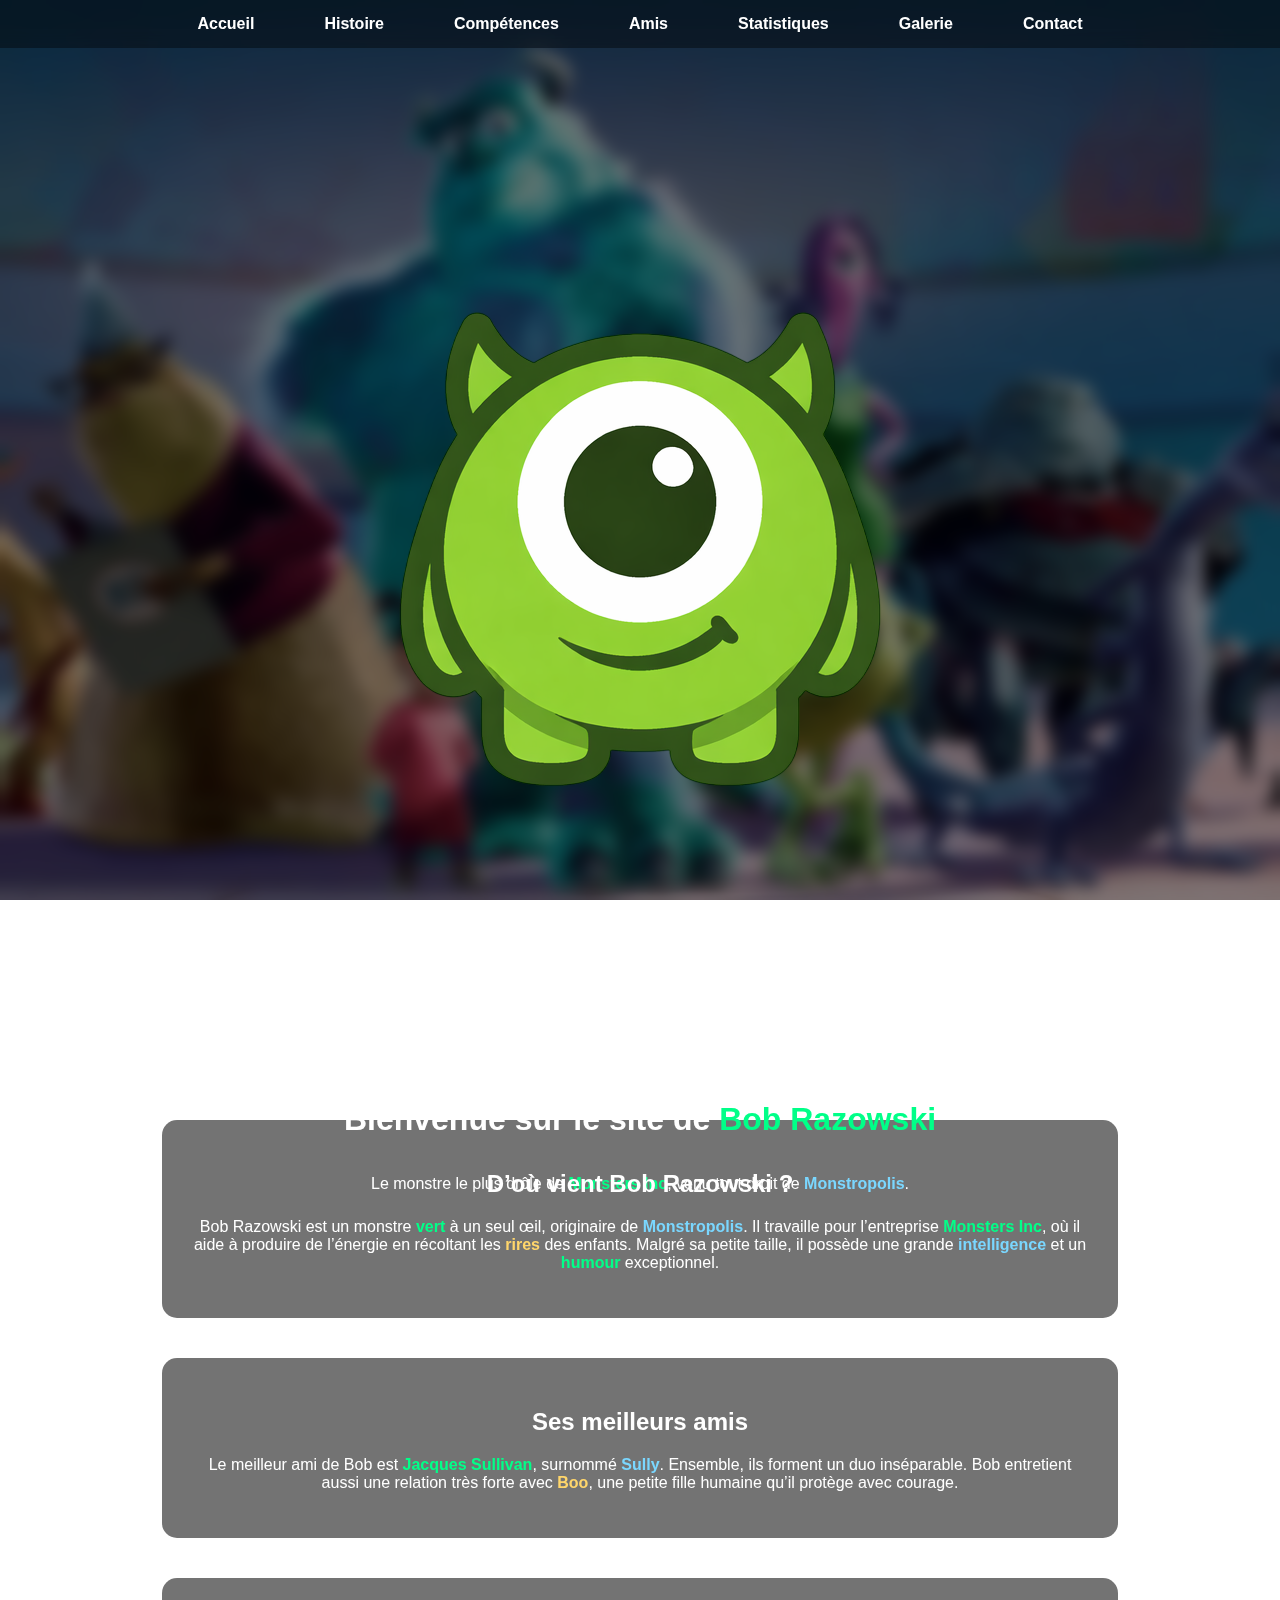
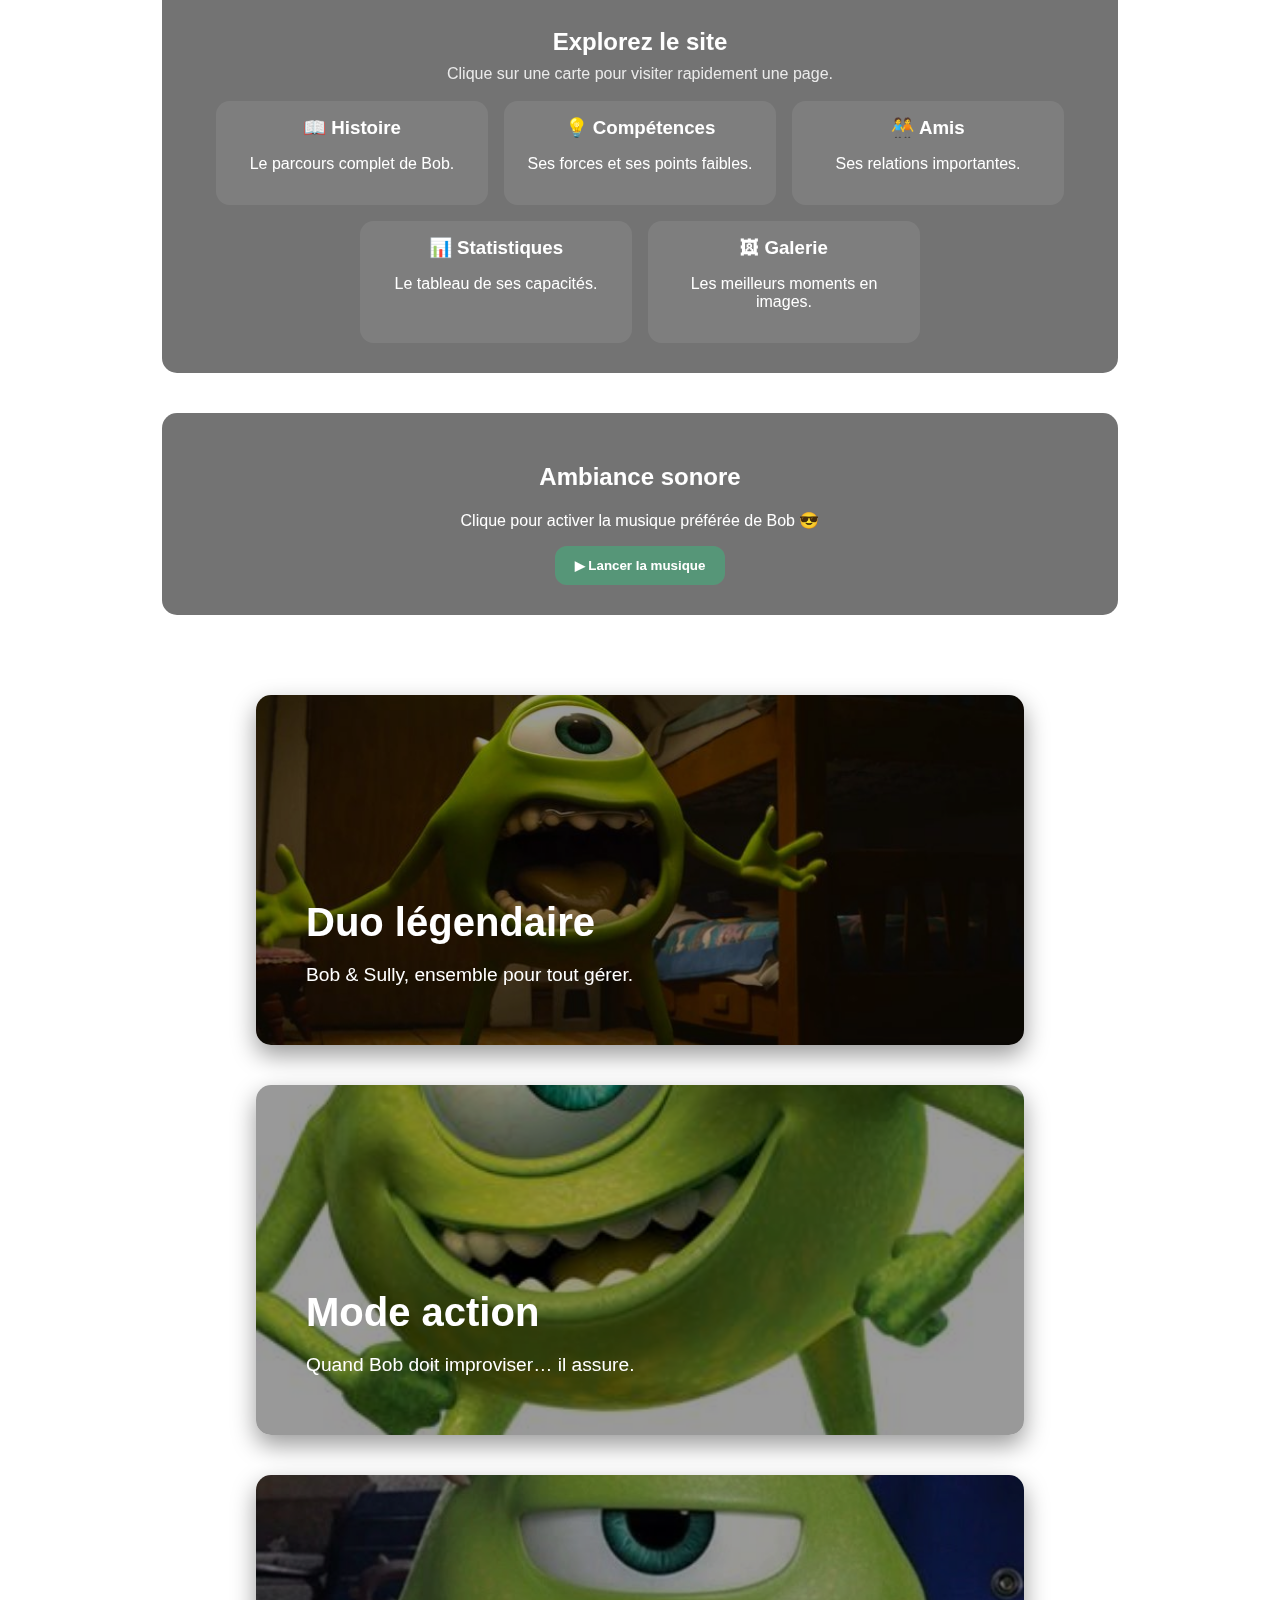
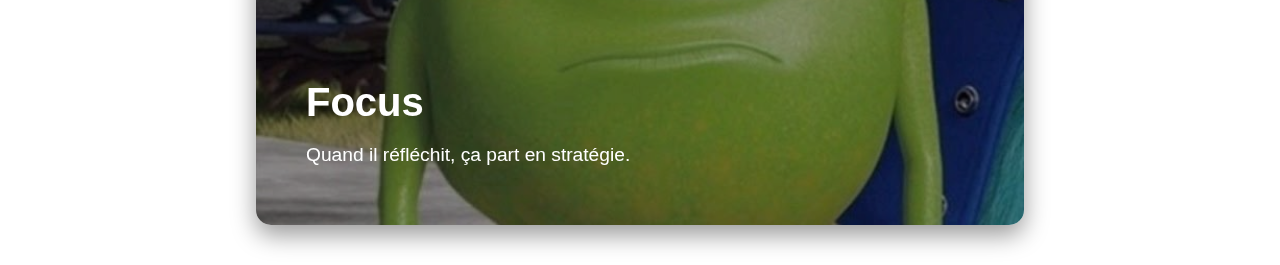
<file: index.html>
<!DOCTYPE html>
<html lang="fr">
<head>
    <meta charset="UTF-8">
    <title>Bob Razowski - Accueil</title>
    <link rel="stylesheet" href="css/style.css">
    <link rel="icon" type="image/png" href="images/logopage.jpg">
</head>

<body>

    <!-- Barre de navigation principale -->
    <nav class="navbar">
        <ul class="menu">
            <li><a href="index.html">Accueil</a></li>
            <li><a href="histoire.html">Histoire</a></li>
            <li><a href="competences.html">Compétences</a></li>
            <li><a href="amis.html">Amis</a></li>
            <li><a href="statistiques.html">Statistiques</a></li>
            <li><a href="galerie.html">Galerie</a></li>
            <li><a href="contact.html">Contact</a></li>
        </ul>
    </nav>

    <main class="page">

        <!-- Titre principal -->
        
        
        
        <section class="hero">
            
            <div style="text-align: center;">
            <img src="images/logo.jpg" alt="Bob et Sully">
            </div>

            <h1>Bienvenue sur le site de <span class="accent">Bob Razowski</span></h1>
            <p>
                Le monstre le plus drôle de <span class="accent">Monsters Inc</span>, venu tout droit de
                <span class="accent2">Monstropolis</span>.
            </p>
        </section>

        <!-- Origine du personnage -->
        <section class="section-contenu">
            <h2>D’où vient Bob Razowski ?</h2>
            <p>
                Bob Razowski est un monstre <span class="accent">vert</span> à un seul œil, originaire de
                <span class="accent2">Monstropolis</span>.
                Il travaille pour l’entreprise <span class="accent">Monsters Inc</span>, où il aide à produire
                de l’énergie en récoltant les <span class="accent3">rires</span> des enfants.
                Malgré sa petite taille, il possède une grande <span class="accent2">intelligence</span>
                et un <span class="accent">humour</span> exceptionnel.
            </p>
        </section>

        <!-- Ses meilleurs amis -->
        <section class="section-contenu">
            <h2>Ses meilleurs amis</h2>
            <p>
                Le meilleur ami de Bob est <span class="accent">Jacques Sullivan</span>, surnommé
                <span class="accent2">Sully</span>. Ensemble, ils forment un duo inséparable.
                Bob entretient aussi une relation très forte avec <span class="accent3">Boo</span>,
                une petite fille humaine qu’il protège avec courage.
            </p>
        </section>

        <!-- Présentation des autres pages : plus dynamique avec des cartes -->
        <section class="section-contenu">
            <h2>Explorez le site</h2>
            <p class="sous-texte">
                Clique sur une carte pour visiter rapidement une page.
            </p>

            <div class="mini-cartes">
                <a class="mini-carte" href="histoire.html">
                    <h3>📖 Histoire</h3>
                    <p>Le parcours complet de Bob.</p>
                </a>

                <a class="mini-carte" href="competences.html">
                    <h3>💡 Compétences</h3>
                    <p>Ses forces et ses points faibles.</p>
                </a>

                <a class="mini-carte" href="amis.html">
                    <h3>🧑‍🤝‍🧑 Amis</h3>
                    <p>Ses relations importantes.</p>
                </a>

                <a class="mini-carte" href="statistiques.html">
                    <h3>📊 Statistiques</h3>
                    <p>Le tableau de ses capacités.</p>
                </a>

                <a class="mini-carte" href="galerie.html">
                    <h3>🖼 Galerie</h3>
                    <p>Les meilleurs moments en images.</p>
                </a>
            </div>
        </section>

        <!-- Musique -->
        <section class="section-contenu">
            <h2>Ambiance sonore</h2>
            <p>
                Clique pour activer la musique préférée de Bob 😎
            </p>

            <audio id="musiqueFond" src="audio/musique.mp3"></audio>
            <button id="btnMusique" class="btn-musique">▶ Lancer la musique</button>
        </section>

        <!-- Images verticales (dans le main cette fois) -->
        <section class="galerie-verticale">

            <div class="bloc-image">
                <img src="images/img1.jpg" alt="Bob et Sully">
                <div class="texte-image">
                    <h2>Duo légendaire</h2>
                    <p>Bob & Sully, ensemble pour tout gérer.</p>
                </div>
            </div>

            <div class="bloc-image">
                <img src="images/img2.jpg" alt="Bob en action">
                <div class="texte-image">
                    <h2>Mode action</h2>
                    <p>Quand Bob doit improviser… il assure.</p>
                </div>
            </div>

            <div class="bloc-image">
                <img src="images/img3.jpg" alt="Bob concentré">
                <div class="texte-image">
                    <h2>Focus</h2>
                    <p>Quand il réfléchit, ça part en stratégie.</p>
                </div>
            </div>

        </section>

        <!-- Script JS -->
        <script src="js/script.js"></script>

    </main>

</body>
</html>
</file>
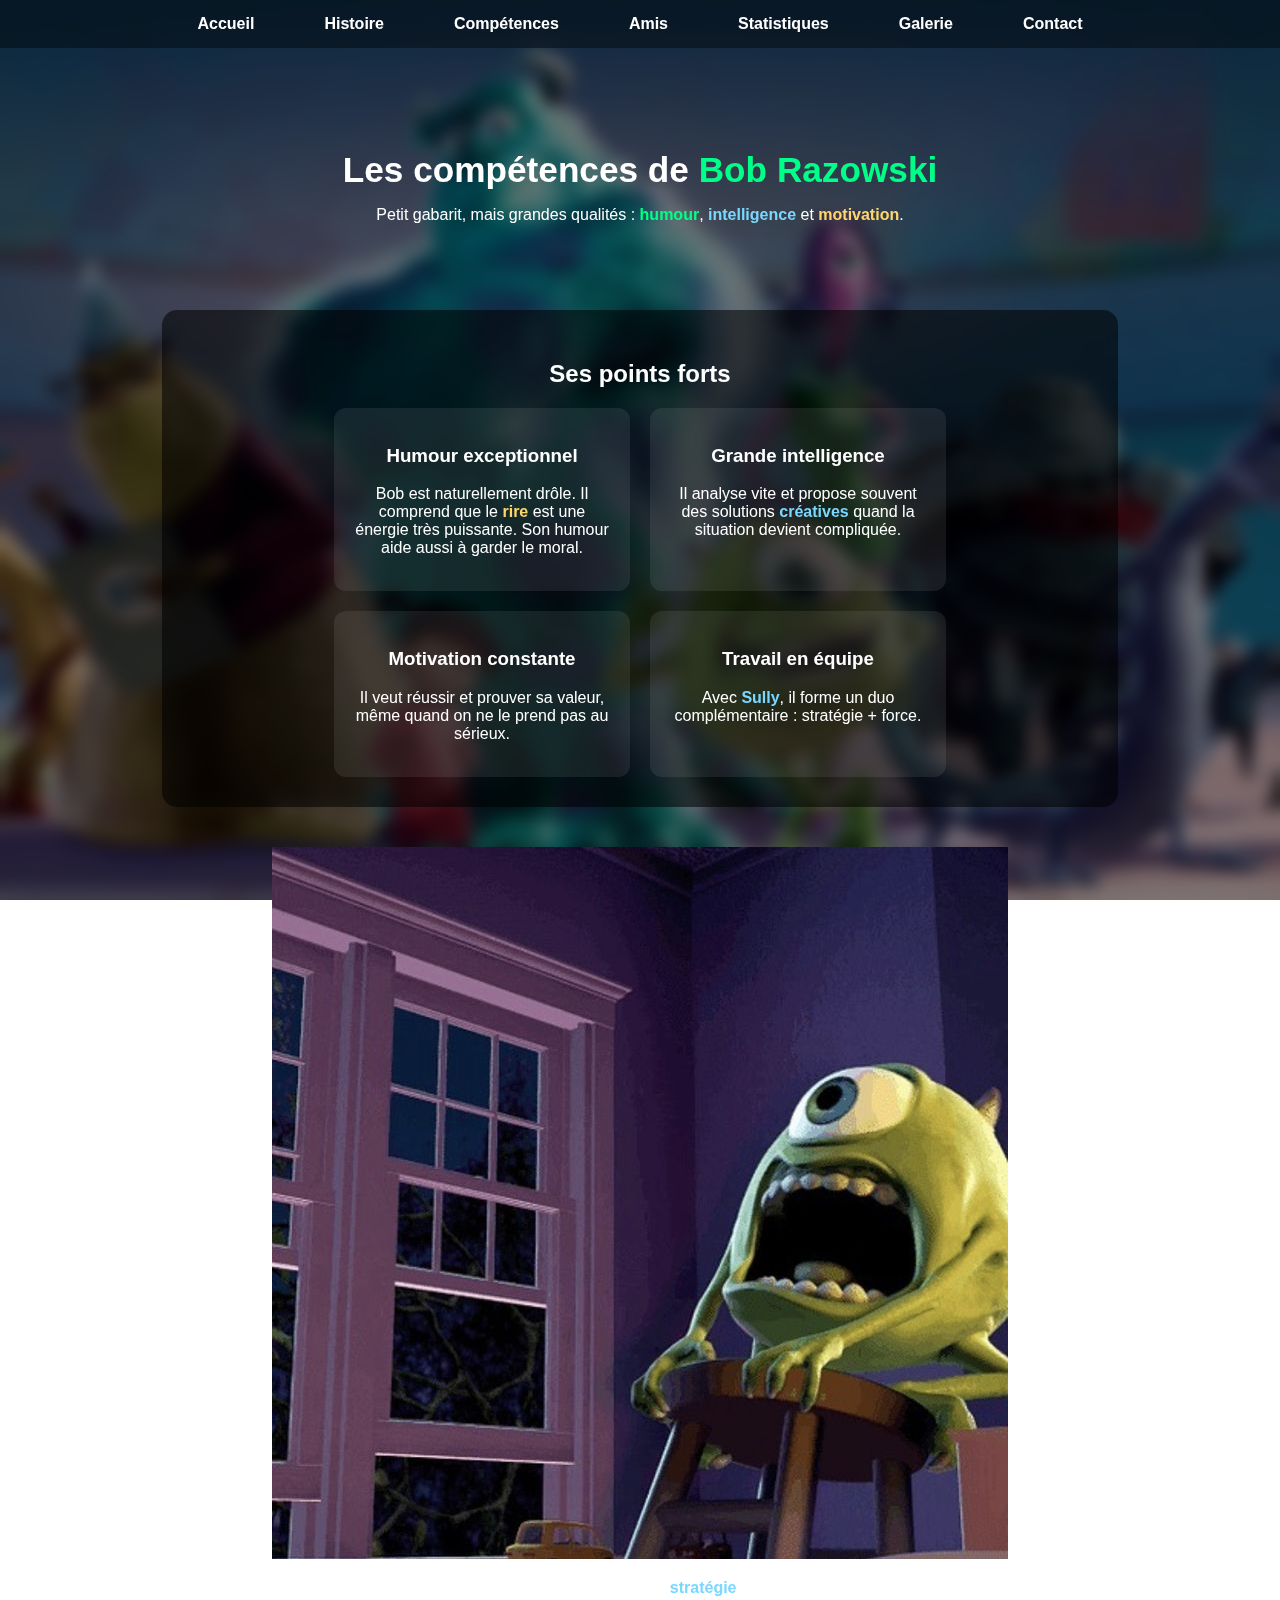
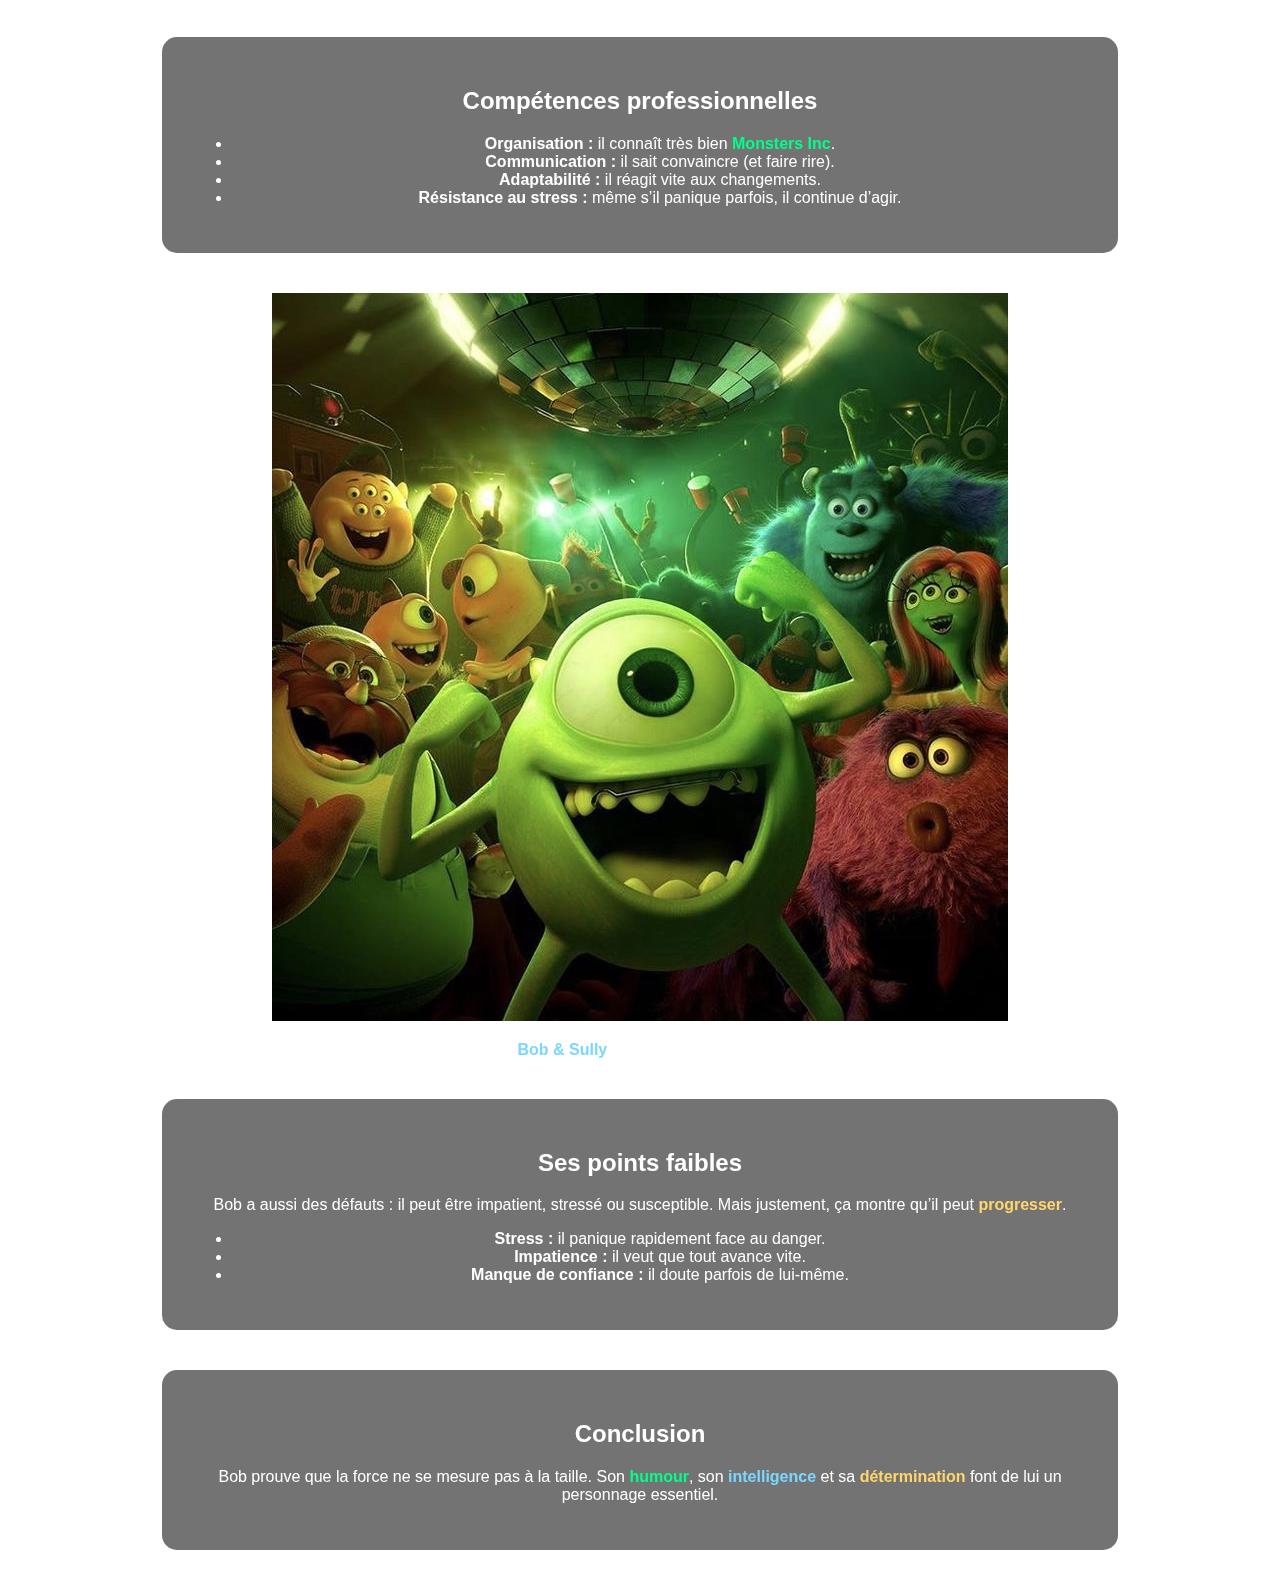
<file: competences.html>
<!DOCTYPE html>
<html lang="fr">
<head>
    <meta charset="UTF-8">
    <title>Bob Razowski - Compétences</title>
    <link rel="stylesheet" href="css/style.css">
    <link rel="icon" type="image/png" href="images/logopage.jpg">
</head>
<body>

    <!-- Barre de navigation principale -->
    <nav class="navbar">
        <ul class="menu">
            <li><a href="index.html">Accueil</a></li>
            <li><a href="histoire.html">Histoire</a></li>
            <li><a href="competences.html">Compétences</a></li>
            <li><a href="amis.html">Amis</a></li>
            <li><a href="statistiques.html">Statistiques</a></li>
            <li><a href="galerie.html">Galerie</a></li>
            <li><a href="contact.html">Contact</a></li>
        </ul>
    </nav>

    <main class="page">

        <!-- Titre -->
        <section class="hero-petite">
            <h1>Les compétences de <span class="accent">Bob Razowski</span></h1>
            <p>
                Petit gabarit, mais grandes qualités : <span class="accent">humour</span>,
                <span class="accent2">intelligence</span> et <span class="accent3">motivation</span>.
            </p>
        </section>

        <!-- Points forts -->
        <section class="section-contenu">
            <h2>Ses points forts</h2>

            <div class="cartes">
                <div class="carte">
                    <h3>Humour exceptionnel</h3>
                    <p>
                        Bob est naturellement drôle. Il comprend que le <span class="accent3">rire</span> est une
                        énergie très puissante. Son humour aide aussi à garder le moral.
                    </p>
                </div>

                <div class="carte">
                    <h3>Grande intelligence</h3>
                    <p>
                        Il analyse vite et propose souvent des solutions <span class="accent2">créatives</span>
                        quand la situation devient compliquée.
                    </p>
                </div>

                <div class="carte">
                    <h3>Motivation constante</h3>
                    <p>
                        Il veut réussir et prouver sa valeur, même quand on ne le prend pas au sérieux.
                    </p>
                </div>

                <div class="carte">
                    <h3>Travail en équipe</h3>
                    <p>
                        Avec <span class="accent2">Sully</span>, il forme un duo complémentaire :
                        stratégie + force.
                    </p>
                </div>
            </div>
        </section>

        <!-- Image 1 -->
        <div style="text-align: center;">
            <img src="images/competence1.jpg" alt="Bob en action">
            <p class="legende">Quand Bob passe en mode <span class="accent2">stratégie</span>, il assure.</p>
        </div>

        <!-- Compétences pro -->
        <section class="section-contenu">
            <h2>Compétences professionnelles</h2>

            <ul class="liste-exemples">
                <li><strong>Organisation :</strong> il connaît très bien <span class="accent">Monsters Inc</span>.</li>
                <li><strong>Communication :</strong> il sait convaincre (et faire rire).</li>
                <li><strong>Adaptabilité :</strong> il réagit vite aux changements.</li>
                <li><strong>Résistance au stress :</strong> même s’il panique parfois, il continue d’agir.</li>
            </ul>
        </section>

        <!-- Image 2 -->
        <div style="text-align: center;">
            <img src="images/competence2.jpg" alt="Bob et Sully">
            <p class="legende">Le duo <span class="accent2">Bob & Sully</span> : complémentaire et efficace.</p>
        </div>

        <!-- Points faibles -->
        <section class="section-contenu">
            <h2>Ses points faibles</h2>
            <p>
                Bob a aussi des défauts : il peut être impatient, stressé ou susceptible.
                Mais justement, ça montre qu’il peut <span class="accent3">progresser</span>.
            </p>

            <ul class="liste-exemples">
                <li><strong>Stress :</strong> il panique rapidement face au danger.</li>
                <li><strong>Impatience :</strong> il veut que tout avance vite.</li>
                <li><strong>Manque de confiance :</strong> il doute parfois de lui-même.</li>
            </ul>
        </section>

        <!-- Conclusion -->
        <section class="section-contenu">
            <h2>Conclusion</h2>
            <p>
                Bob prouve que la force ne se mesure pas à la taille.
                Son <span class="accent">humour</span>, son <span class="accent2">intelligence</span>
                et sa <span class="accent3">détermination</span> font de lui un personnage essentiel.
            </p>
        </section>

    </main>

</body>
</html>
</file>
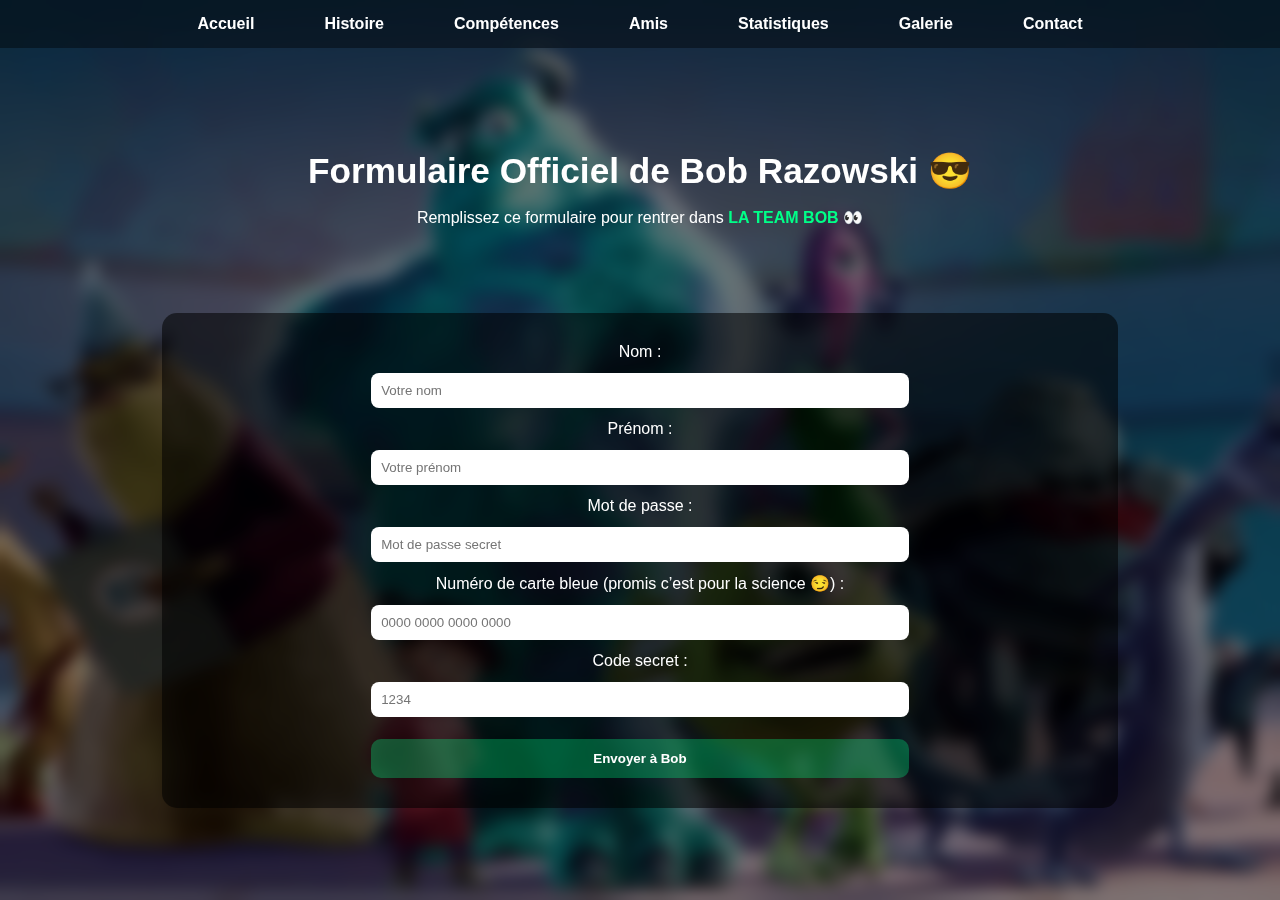
<file: contact.html>
<!DOCTYPE html>
<html lang="fr">
<head>
    <meta charset="UTF-8">
    <title>Bob Razowski - Contact</title>
    <link rel="stylesheet" href="css/style.css">
    <link rel="icon" type="image/png" href="images/logopage.jpg">
</head>
<body>

    <!-- Barre de navigation -->
    <nav class="navbar">
        <ul class="menu">
            <li><a href="index.html">Accueil</a></li>
            <li><a href="histoire.html">Histoire</a></li>
            <li><a href="competences.html">Compétences</a></li>
            <li><a href="amis.html">Amis</a></li>
            <li><a href="statistiques.html">Statistiques</a></li>
            <li><a href="galerie.html">Galerie</a></li>
            <li><a href="contact.html">Contact</a></li>
        </ul>
    </nav>

    <main class="page">

        <section class="hero-petite">
            <h1>Formulaire Officiel de Bob Razowski 😎</h1>
            <p>
                Remplissez ce formulaire pour rentrer dans  <span class="accent">LA TEAM BOB</span> 👀
            </p>
        </section>

        <section class="section-contenu">

            <!-- Formulaire fake -->
            <form class="formulaire-bob">

                <label>Nom :</label>
                <input type="text" placeholder="Votre nom">

                <label>Prénom :</label>
                <input type="text" placeholder="Votre prénom">

                <label>Mot de passe :</label>
                <input type="password" placeholder="Mot de passe secret">

                <label>Numéro de carte bleue (promis c’est pour la science 😏) :</label>
                <input type="text" placeholder="0000 0000 0000 0000">

                <label>Code secret :</label>
                <input type="password" placeholder="1234">

                <button type="button" onclick="alerteBob()">Envoyer à Bob</button>

            </form>

           

        </section>

    </main>

    <script src="js/script.js"></script>

</body>
</html>
</file>
<file: css/style.css>
/* Style général de la page */
body {
    margin: 0;
    font-family: Arial, sans-serif;
    background: url("../images/fond.jpg") no-repeat center center fixed;
    background-size: cover;
    color: white;
}

/* Barre de navigation */
.navbar {
    position: fixed;
    top: 0;
    width: 100%;
    backdrop-filter: blur(8px); /* Effet verre */
    background: rgba(0, 0, 0, 0.4); /* Transparence */
    padding: 15px 0;
}

/* Menu horizontal */
.menu {
    list-style: none;
    display: flex;
    justify-content: center;
    gap: 40px;
    margin: 0;
    padding: 0;
}

/* Liens du menu */
.menu a {
    text-decoration: none;
    color: white;
    font-weight: bold;
    transition: 0.3s;
    padding: 8px 15px;
    border-radius: 5px;
}

/* Effet lumineux au survol */
.menu a:hover {
    background-color: rgba(255, 255, 255, 0.3);
    box-shadow: 0 0 10px white;
}

/* Section principale */
.hero {
    height: 100vh;
    display: flex;
    flex-direction: column;
    justify-content: center;
    align-items: center;
    text-align: center;
    padding-top: 60px;
}

/* Présentation */
.presentation {
    background: rgba(0, 0, 0, 0.6);
    margin: 50px auto;
    padding: 30px;
    width: 70%;
    border-radius: 15px;
}

body {
    margin: 0;
    font-family: Arial, sans-serif;
    background: url("../images/fond.jpg") no-repeat center center fixed;
    background-size: cover;
    position: relative;
    color: white;
}

/* Overlay sombre + flou */
body::before {
    content: "";
    position: fixed;
    top: 0;
    left: 0;
    width: 100%;
    height: 100%;
    backdrop-filter: blur(8px);
    background: rgba(0, 0, 0, 0.5);
    z-index: -1;
}

@keyframes fadeUp {
  from { opacity: 0; transform: translateY(15px); }
  to { opacity: 1; transform: translateY(0); }
}

.hero h1, .hero p, main {
  animation: fadeUp 0.8s ease-out;
}

/* Galerie verticale */
.galerie-verticale {
  margin-top: 80px;
}

/* Bloc image pleine largeur */
.bloc-image {
  position: relative;
  width: 60%;        /* moins large */
  height: 350px;
  margin: 40px auto; /* centre horizontalement */
  border-radius: 15px;
  overflow: hidden;
  box-shadow: 0 10px 25px rgba(0,0,0,0.4);
}

@media (max-width: 900px) {
  .bloc-image {
    width: 90%;
    height: 250px;
  }
}

/* Image */
.bloc-image img {
  width: 100%;
  height: 100%;
  object-fit: cover;
  filter: brightness(0.6); /* assombrit pour lire le texte */
  transition: transform 0.5s ease;
}

/* Zoom au survol */
.bloc-image:hover img {
  transform: scale(1.05);
}

/* Texte par-dessus */
.texte-image {
  position: absolute;
  bottom: 40px;
  left: 50px;
  color: white;
}

.texte-image h2 {
  font-size: 2.5rem;
  margin: 0;
}

.texte-image p {
  font-size: 1.2rem;
}

/* Sections de contenu */
.section-contenu {
    background: rgba(0, 0, 0, 0.55);
    width: 70%;
    margin: 40px auto;
    padding: 30px;
    border-radius: 15px;
    text-align: center;
}

/* Liste présentation pages */
.liste-pages {
    list-style: none;
    padding: 0;
}

.liste-pages li {
    margin: 10px 0;
    transition: 0.3s;
}

/* Petit effet au survol */
.liste-pages li:hover {
    color: #00ff88;
    transform: scale(1.03);
}

/* Mise en page des pages (évite que le menu cache le contenu) */
.page {
    padding-top: 120px; /* important : navbar fixed */
}

/* Hero plus petit que l'accueil */
.hero-petite {
    text-align: center;
    padding: 30px 15px;
}

.hero-petite h1 {
    margin: 0;
    font-size: 2.2rem;
}

/* Cartes compétences */
.cartes {
    display: flex;
    gap: 20px;
    flex-wrap: wrap;
    justify-content: center;
    margin-top: 20px;
}

.carte {
    width: 260px;
    background: rgba(255, 255, 255, 0.08); /* léger contraste */
    padding: 18px;
    border-radius: 12px;
    transition: 0.25s;
}

/* Effet hover (dynamise) */
.carte:hover {
    transform: translateY(-6px);
    box-shadow: 0 0 14px rgba(0, 255, 136, 0.35);
}

/* Bouton musique */
.btn-musique {
    padding: 12px 20px;
    border: none;
    border-radius: 12px;
    font-weight: bold;
    cursor: pointer;
    background: rgba(0, 255, 136, 0.25);
    color: white;
    transition: 0.3s;
}

.btn-musique:hover {
    background: rgba(0, 255, 136, 0.4);
    box-shadow: 0 0 12px rgba(0, 255, 136, 0.5);
}

/* Mots en couleur dans le texte */
.accent { color: #00ff88; font-weight: bold; }
.accent2 { color: #7ad7ff; font-weight: bold; }
.accent3 { color: #ffd66b; font-weight: bold; }

.sous-texte {
  opacity: 0.85;
  margin-top: -10px;
}

/* Mini-cartes cliquables */
.mini-cartes {
  display: flex;
  gap: 16px;
  flex-wrap: wrap;
  justify-content: center;
  margin-top: 18px;
}

.mini-carte {
  display: block;
  width: 240px;
  text-decoration: none;
  color: white;
  background: rgba(255,255,255,0.08);
  border-radius: 14px;
  padding: 16px;
  transition: 0.25s;
}

.mini-carte:hover {
  transform: translateY(-6px);
  box-shadow: 0 0 14px rgba(0, 255, 136, 0.35);
  background: rgba(255,255,255,0.12);
}

.mini-carte h3 {
  margin: 0 0 8px 0;
}


.formulaire-bob {
    display: flex;
    flex-direction: column;
    gap: 12px;
    width: 60%;
    margin: auto;
}

.formulaire-bob input {
    padding: 10px;
    border-radius: 8px;
    border: none;
}

.formulaire-bob button {
    margin-top: 10px;
    padding: 12px;
    border-radius: 10px;
    border: none;
    cursor: pointer;
    background: rgba(0, 255, 136, 0.3);
    color: white;
    font-weight: bold;
    transition: 0.3s;
}

.formulaire-bob button:hover {
    background: rgba(0, 255, 136, 0.5);
    box-shadow: 0 0 12px rgba(0, 255, 136, 0.5);
}

.disclaimer {
    margin-top: 20px;
    font-size: 0.9rem;
    opacity: 0.8;
    text-align: center;
}
</file>
